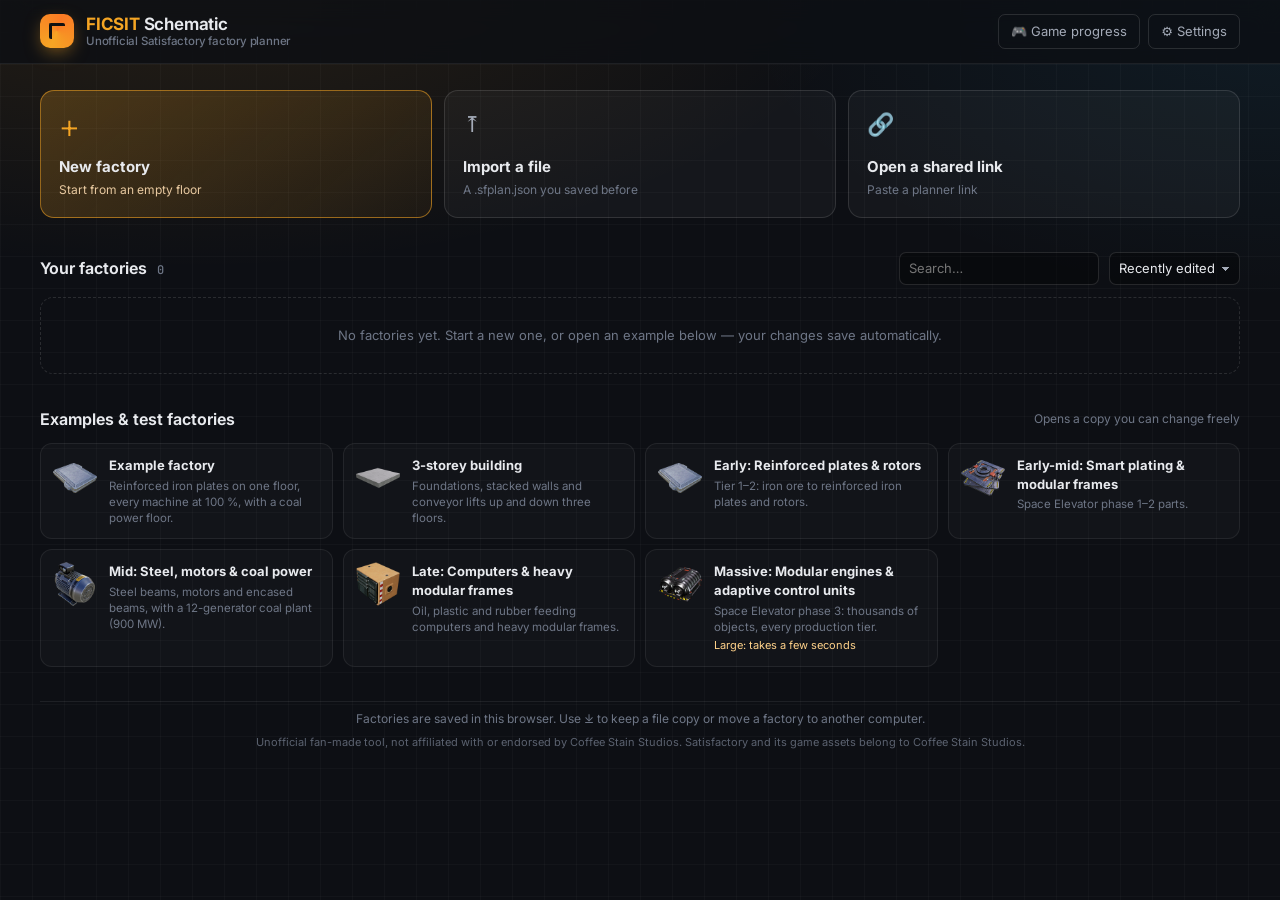
<file: index.html>
<!doctype html>
<html lang="en">
<head>
<meta charset="utf-8">
<meta name="viewport" content="width=device-width, initial-scale=1">
<title>FICSIT Schematic Planner</title>
<link rel="icon" href="data:image/svg+xml,<svg xmlns='http://www.w3.org/2000/svg' viewBox='0 0 32 32'><rect x='3' y='3' width='26' height='26' rx='7' fill='%23f5a524'/><path d='M10 22V10h12' stroke='%23111' stroke-width='3.2' fill='none' stroke-linecap='round'/></svg>">
<link rel="preconnect" href="https://fonts.googleapis.com">
<link rel="preconnect" href="https://fonts.gstatic.com" crossorigin>
<link href="https://fonts.googleapis.com/css2?family=Inter:wght@400;500;600;700&family=JetBrains+Mono:wght@500&display=swap" rel="stylesheet">
<link rel="stylesheet" href="css/style.css?v=101">
</head>
<body>
<svg width="0" height="0" style="position:absolute" aria-hidden="true">
  <defs>
    <symbol id="i-select" viewBox="0 0 24 24"><path d="M5 3l14 8-6 2-3 6z" fill="none" stroke="currentColor" stroke-width="1.8" stroke-linejoin="round"/></symbol>
    <symbol id="i-belt" viewBox="0 0 24 24"><rect x="2.5" y="8" width="19" height="8" rx="4" fill="none" stroke="currentColor" stroke-width="1.8"/><path d="M8 10.5l2 1.5-2 1.5M12.5 10.5l2 1.5-2 1.5" fill="none" stroke="currentColor" stroke-width="1.6" stroke-linecap="round" stroke-linejoin="round"/></symbol>
    <symbol id="i-pipe" viewBox="0 0 24 24"><path d="M3 8h9a4 4 0 014 4v9M3 13h9a1 1 0 011 1v7" fill="none" stroke="currentColor" stroke-width="1.8" stroke-linecap="round"/><path d="M18 5.5c1.4 1.6 2 2.6 2 3.5a2 2 0 01-4 0c0-.9.6-1.9 2-3.5z" fill="currentColor"/></symbol>
    <symbol id="i-delete" viewBox="0 0 24 24"><path d="M4 7h16M9 7V4.5h6V7M6.5 7l1 13h9l1-13M10 11v5M14 11v5" fill="none" stroke="currentColor" stroke-width="1.8" stroke-linecap="round" stroke-linejoin="round"/></symbol>
    <symbol id="i-undo" viewBox="0 0 24 24"><path d="M9 14L4 9l5-5M4 9h10a6 6 0 010 12h-3" fill="none" stroke="currentColor" stroke-width="1.8" stroke-linecap="round" stroke-linejoin="round"/></symbol>
    <symbol id="i-redo" viewBox="0 0 24 24"><path d="M15 14l5-5-5-5M20 9H10a6 6 0 000 12h3" fill="none" stroke="currentColor" stroke-width="1.8" stroke-linecap="round" stroke-linejoin="round"/></symbol>
    <symbol id="i-search" viewBox="0 0 24 24"><circle cx="11" cy="11" r="6.5" fill="none" stroke="currentColor" stroke-width="1.8"/><path d="M16 16l4.5 4.5" stroke="currentColor" stroke-width="1.8" stroke-linecap="round"/></symbol>
    <symbol id="i-menu" viewBox="0 0 24 24"><path d="M4 7h16M4 12h16M4 17h16" stroke="currentColor" stroke-width="1.8" stroke-linecap="round"/></symbol>
    <symbol id="i-layers" viewBox="0 0 24 24"><path d="M12 3l9 5-9 5-9-5zM3 13l9 5 9-5" fill="none" stroke="currentColor" stroke-width="1.8" stroke-linejoin="round"/></symbol>
    <symbol id="i-eye" viewBox="0 0 24 24"><path d="M2 12s3.5-7 10-7 10 7 10 7-3.5 7-10 7S2 12 2 12z" fill="none" stroke="currentColor" stroke-width="1.8"/><circle cx="12" cy="12" r="3" fill="none" stroke="currentColor" stroke-width="1.8"/></symbol>
    <symbol id="i-help" viewBox="0 0 24 24"><circle cx="12" cy="12" r="9" fill="none" stroke="currentColor" stroke-width="1.8"/><path d="M9.5 9.5a2.5 2.5 0 114 2c-1 .7-1.5 1.2-1.5 2.5M12 17h.01" fill="none" stroke="currentColor" stroke-width="1.8" stroke-linecap="round"/></symbol>
    <symbol id="i-grid" viewBox="0 0 24 24"><path d="M4 4h16v16H4zM4 12h16M12 4v16" fill="none" stroke="currentColor" stroke-width="1.8"/></symbol>
    <symbol id="i-fit" viewBox="0 0 24 24"><path d="M4 9V4h5M20 9V4h-5M4 15v5h5M20 15v5h-5" fill="none" stroke="currentColor" stroke-width="1.8" stroke-linecap="round"/></symbol>
    <symbol id="i-bolt" viewBox="0 0 24 24"><path d="M13 2L4 14h7l-1 8 9-12h-7z" fill="currentColor"/></symbol>
    <symbol id="i-schem" viewBox="0 0 24 24"><rect x="3" y="3" width="7" height="7" rx="1.5" fill="none" stroke="currentColor" stroke-width="1.8"/><rect x="14" y="14" width="7" height="7" rx="1.5" fill="none" stroke="currentColor" stroke-width="1.8"/><path d="M10 6.5h4a3 3 0 013 3V14" fill="none" stroke="currentColor" stroke-width="1.8"/></symbol>
    <symbol id="i-home" viewBox="0 0 24 24"><path d="M3.5 11L12 4l8.5 7M6 9.5V20h4.5v-5.5h3V20H18V9.5" fill="none" stroke="currentColor" stroke-width="1.8" stroke-linecap="round" stroke-linejoin="round"/></symbol>
    <symbol id="i-star" viewBox="0 0 24 24"><path d="M12 3l2.7 5.6 6.1.9-4.4 4.3 1 6.1L12 17l-5.4 2.9 1-6.1-4.4-4.3 6.1-.9z" fill="none" stroke="currentColor" stroke-width="1.7" stroke-linejoin="round"/></symbol>
  </defs>
</svg>

<section id="stage">
  <canvas id="cv" tabindex="0"></canvas>
  <div id="tip"></div>
</section>

<!-- top-left: brand + file menu -->
<header id="brand" class="glass">
  <button class="icon-btn" id="btn-home" title="Home: your factories"><svg><use href="#i-home"/></svg></button>
  <div class="title"><b>FICSIT</b> Schematic<span>Factory planner</span></div>
  <div class="menu-wrap">
    <button class="icon-btn" id="btn-file" title="File"><svg><use href="#i-menu"/></svg></button>
    <div id="filemenu" class="menu">
      <button id="btn-home2" onclick="SF.home.show()">Home — your factories</button>
      <hr>
      <button id="btn-new">New factory</button>
      <button id="btn-open">Open file…</button>
      <button id="btn-save" title="Your factory saves itself; this downloads a copy as a file">Export file <kbd>Ctrl S</kbd></button>
      <hr>
      <button id="btn-share">Share link…</button>
      <button id="btn-unlocks">Game progress…</button>
      <button id="btn-png">Export PNG</button>
      <hr>
      <div class="submenu-wrap">
        <button class="has-sub">Example &amp; test factories<span>›</span></button>
        <div class="menu submenu">
          <div class="menu-h">Opens as a new factory</div>
          <button id="btn-example">Example factory</button>
          <button id="btn-tower" title="Foundations, stacked walls and conveyor lifts across 3 storeys">3-storey building</button>
          <div class="menu-h">Stress tests</div>
          <div id="scenario-list"></div>
        </div>
      </div>
    </div>
  </div>
</header>

<!-- top-centre: tools -->
<nav id="toolbar" class="glass">
  <button class="icon-btn" id="btn-undo" title="Undo (Ctrl+Z)"><svg><use href="#i-undo"/></svg></button>
  <button class="icon-btn" id="btn-redo" title="Redo (Ctrl+Y)"><svg><use href="#i-redo"/></svg></button>
  <span class="sep"></span>
  <div id="tools">
    <button data-tool="select" title="Select / move (V)"><svg><use href="#i-select"/></svg><span>Select</span></button>
    <button data-tool="link" data-kind="belt" title="Conveyor belt (B)"><svg><use href="#i-belt"/></svg><span>Belt</span></button>
    <button data-tool="link" data-kind="pipe" title="Pipeline (P)"><svg><use href="#i-pipe"/></svg><span>Pipe</span></button>
    <button data-tool="delete" title="Delete (X)"><svg><use href="#i-delete"/></svg><span>Delete</span></button>
  </div>
  <span class="sep"></span>
  <div id="tiers"></div>
  <span class="sep"></span>
  <div id="modes" title="Switch between 2D and 3D (T)"><button data-mode="2d" class="on">2D</button><button data-mode="3d">3D</button></div>
</nav>

<!-- sim mode: time controls -->
<div id="simbar" class="glass">
  <div id="runmode" title="Free run: instant steady-state rates. Sim: real items, real crafting cycles, buffers fill from empty (M)"><button data-run="free" class="on">Free run</button><button data-run="sim">Sim</button></div>
  <div id="simctl" hidden>
  <button class="icon-btn" id="sim-reset" title="Reset to t = 0 (everything empty)">⏮</button>
  <button class="icon-btn" id="sim-play" title="Play / pause (Space)">⏸</button>
  <button class="icon-btn" id="sim-step" title="Step 1 second">⏭</button>
  <div id="sim-speed" title="Simulation speed"><button data-sp="1" class="on">1×</button><button data-sp="4">4×</button><button data-sp="16">16×</button><button data-sp="64">64×</button></div>
  <span class="sep"></span>
  <div class="menu-wrap" id="skip-wrap">
    <button class="icon-btn" id="sim-skip" title="Skip ahead: fast-forward the simulation to a time">⏩</button>
    <div id="skipmenu" class="menu">
      <div class="menu-h">Skip to</div>
      <div class="skipgrid">
        <button data-t="300">5m</button><button data-t="600">10m</button><button data-t="1200">20m</button>
        <button data-t="1800">30m</button><button data-t="2700">45m</button><button data-t="3600">1h</button>
        <button data-t="7200">2h</button><button data-t="36000">10h</button><button data-t="86400">24h</button>
      </div>
      <div class="muted small">Runs the full simulation as fast as your computer can. Earlier times restart from 0:00:00.</div>
    </div>
  </div>
  <span id="sim-clock">0:00:00</span>
  <span class="sep"></span>
  <span id="sim-items" title="Items currently on belts"></span>
  <span class="sep"></span>
  <span id="sim-power" title="Power used / generated (informational only — machines always run)"></span>
  <canvas id="sim-graph" width="120" height="30" title="Power over the last 10 sim minutes: generated (green) vs used (amber)"></canvas>
  </div>
</div>

<!-- top-right: floors + view -->
<div id="topright" class="glass">
  <div id="levels">
    <svg class="lead"><use href="#i-layers"/></svg>
    <button class="icon-btn sm" id="lvl-down" title="Floor below (PgDn)">‹</button>
    <select id="lvl" title="Floor"></select>
    <button class="icon-btn sm" id="lvl-up" title="Floor above (PgUp) — creates one at the top">›</button>
    <button class="icon-btn sm" id="lvl-ren" title="Rename floor">✎</button>
  </div>
  <span class="sep"></span>
  <label class="snap" title="Grid snap"><svg><use href="#i-grid"/></svg><select id="snap"><option value="0">Free</option><option value="0.5">0.5 m</option><option value="1">1 m</option><option value="2">2 m</option><option value="4">4 m</option><option value="8">8 m</option></select></label>
  <button class="icon-btn" id="btn-fit" title="Fit view (F)"><svg><use href="#i-fit"/></svg></button>
  <div class="menu-wrap">
    <button class="icon-btn" id="btn-view" title="View options"><svg><use href="#i-eye"/></svg></button>
    <div id="viewmenu" class="menu right">
      <div class="menu-h">Display</div>
      <label class="tog"><input type="checkbox" data-set="grid"><i></i>Grid</label>
      <label class="tog"><input type="checkbox" data-set="anim"><i></i>Animations</label>
      <label class="tog"><input type="checkbox" data-set="labels"><i></i>Labels</label>
      <label class="tog"><input type="checkbox" data-set="showRates"><i></i>Belt rates</label>
      <label class="tog" title="Off: plain boxes (fastest)"><input type="checkbox" data-set="models3d"><i></i>3D building models (cubes)</label>
      <label class="slide" title="How strongly other visible floors show behind the current one in 2D">Other floors in 2D<input type="range" id="ghost-op" min="0.05" max="0.7" step="0.01"><span id="ghost-op-v"></span></label>
      <div class="menu-h">Behaviour</div>
      <label class="slide">New belt style<select id="belt-style"><option value="curve">Default (smooth)</option><option value="ortho">Straight (90° turns)</option><option value="straight">Curve (arcs)</option></select></label>
      <label class="tog" title="Free run only. Off: open belt ends and unconnected outputs discard items so unfinished lines keep running. On: they back up like in game. Sim mode always backs up like the game."><input type="checkbox" data-set="openOutputsBlock"><i></i>Open ends back up (Free run)</label>
    </div>
  </div>
  <button class="icon-btn" id="btn-help" title="Help & shortcuts"><svg><use href="#i-help"/></svg></button>
</div>

<!-- left: build palette -->
<aside id="left" class="glass">
  <div id="rail"></div>
  <div class="pal-main">
    <div class="search"><svg><use href="#i-search"/></svg><input id="search" type="search" placeholder="Search buildings or products…" autocomplete="off"></div>
    <div id="pal-title"></div>
    <div id="matbar"></div>
    <div id="palette"></div>
  </div>
</aside>

<!-- right: inspector -->
<aside id="right" class="glass">
  <nav class="tabs">
    <button data-tab="inspect" class="on">Inspector</button>
    <button data-tab="factory">Factory</button>
    <button data-tab="planner" title="Production calculator: what it takes to make X per minute">Planner</button>
    <button data-tab="issues">Issues <span id="issue-count" class="badge"></span></button>
  </nav>
  <div id="tab-inspect" class="tab on"></div>
  <div id="tab-factory" class="tab"></div>
  <div id="tab-planner" class="tab"></div>
  <div id="tab-issues" class="tab"></div>
</aside>

<div id="floors" class="glass" title="Floors — Alt+scroll, PgUp/PgDn or E/C to switch"></div>
<div id="floorbanner"></div>
<canvas id="mini" width="440" height="280"></canvas>
<div id="hint"></div>
<footer id="status" class="glass">
  <span id="st-sim"></span><span class="dotsep"></span><span id="st-count"></span><span class="dotsep"></span><span id="st-pos"></span><span class="dotsep"></span><span id="st-zoom"></span>
</footer>
<div id="simreport" class="glass" hidden></div>
<div id="toasts"></div>
<input type="file" id="file-in" accept=".json" hidden>

<script src="data.js?v=43"></script>
<script src="icons.js?v=42"></script>
<script src="models_cubes/index.js?v=3"></script>
<script src="model_meta.js?v=1"></script>
<script src="js/defs.js?v=90"></script>
<script src="js/model.js?v=94"></script>
<script src="js/store.js?v=1"></script>
<script src="js/progress.js?v=2"></script>
<script src="js/calc.js?v=1"></script>
<script src="js/sim.js?v=91"></script>
<script src="js/livesim.js?v=91"></script>
<script src="js/render.js?v=90"></script>
<script src="js/editor.js?v=92"></script>
<script src="js/example.js?v=44"></script>
<script src="js/scenarios.js?v=56"></script>
<script src="js/ui.js?v=100"></script>
<script src="js/planner.js?v=5"></script>
<script src="js/home.js?v=5"></script>
<script src="vendor/three.min.js"></script>
<script src="js/view3d.js?v=98"></script>
<script src="js/main.js?v=43"></script>
</body>
</html>
</file>
<file: css/style.css>
:root {
  --bg: #090a0d;
  --glass: rgba(18, 21, 27, 0.72);
  --glass-strong: rgba(22, 26, 33, 0.92);
  --stroke: rgba(255, 255, 255, 0.07);
  --stroke-2: rgba(255, 255, 255, 0.12);
  --hover: rgba(255, 255, 255, 0.05);
  --text: #e8eaee;
  --text-2: #a4abb8;
  --muted: #6e7686;
  --accent: #f5a524;
  --accent-soft: rgba(245, 165, 36, 0.14);
  --accent-line: rgba(245, 165, 36, 0.55);
  --blue: #38bdf8;
  --good: #34d399;
  --bad: #f87171;
  --warn: #fbbf24;
  --r-lg: 16px;
  --r-md: 10px;
  --r-sm: 7px;
  --shadow: 0 18px 50px -12px rgba(0, 0, 0, 0.7), 0 2px 6px rgba(0, 0, 0, 0.35);
  --font: Inter, "Segoe UI", system-ui, -apple-system, sans-serif;
  --mono: "JetBrains Mono", ui-monospace, Consolas, monospace;
  --left-w: 316px;
  --right-w: 344px;
  --gap: 12px;
  --top-h: 52px;
}
* { box-sizing: border-box; }
html, body { margin: 0; height: 100%; background: var(--bg); color: var(--text); font: 13px/1.45 var(--font); overflow: hidden; -webkit-font-smoothing: antialiased; }
button, select, input { font: inherit; color: inherit; }
button { background: transparent; border: 1px solid transparent; border-radius: var(--r-sm); padding: 5px 10px; cursor: pointer; white-space: nowrap; transition: background .12s, border-color .12s, color .12s; }
button:hover { background: var(--hover); }
button:disabled { opacity: .3; cursor: default; background: transparent; }
button.on { background: var(--accent-soft); color: #ffd28a; border-color: var(--accent-line); }
select, input[type=text], input[type=number], input[type=search] {
  background: rgba(0, 0, 0, 0.32); border: 1px solid var(--stroke-2); border-radius: var(--r-sm); padding: 6px 9px; min-width: 0; transition: border-color .12s, box-shadow .12s;
}
select { padding-right: 24px; appearance: none; background-image: linear-gradient(45deg, transparent 50%, var(--text-2) 50%), linear-gradient(135deg, var(--text-2) 50%, transparent 50%); background-position: calc(100% - 13px) 52%, calc(100% - 9px) 52%; background-size: 4px 4px; background-repeat: no-repeat; }
select option, select optgroup { background: #181b22; }
select:focus, input:focus { outline: none; border-color: var(--accent-line); box-shadow: 0 0 0 3px var(--accent-soft); }
input[type=number] { font-family: var(--mono); font-size: 12px; }
kbd { background: rgba(255,255,255,.06); border: 1px solid var(--stroke-2); border-bottom-width: 2px; border-radius: 5px; padding: 0 5px; font: 500 10.5px/1.7 var(--mono); color: var(--text-2); }
svg { width: 18px; height: 18px; flex: none; }

/* ---------- canvas */
#stage { position: fixed; inset: 0; }
#cv { display: block; outline: none; }
#cv3 { display: none; outline: none; position: absolute; inset: 0; }

/* ---------- glass panels */
.glass {
  position: fixed; z-index: 10;
  background: var(--glass);
  backdrop-filter: blur(18px) saturate(140%);
  -webkit-backdrop-filter: blur(18px) saturate(140%);
  border: 1px solid var(--stroke);
  border-radius: var(--r-lg);
  box-shadow: var(--shadow);
}
.icon-btn { display: inline-grid; place-items: center; width: 34px; height: 34px; padding: 0; border-radius: 9px; color: var(--text-2); }
.icon-btn:hover { color: var(--text); }
.icon-btn.sm { width: 26px; height: 26px; font-size: 16px; }
.sep { width: 1px; height: 22px; background: var(--stroke-2); margin: 0 4px; flex: none; }

#brand { top: var(--gap); left: var(--gap); width: var(--left-w); height: var(--top-h); display: flex; align-items: center; gap: 11px; padding: 0 8px 0 12px; }
#brand .logo { width: 30px; height: 30px; border-radius: 9px; background: conic-gradient(from 200deg, #f5a524, #fb7a24, #f5a524); box-shadow: 0 0 0 1px rgba(0,0,0,.4) inset, 0 6px 18px -4px rgba(245,165,36,.55); position: relative; }
#brand .logo::after { content: ''; position: absolute; inset: 8px 8px 8px 8px; border-left: 3px solid #111; border-top: 3px solid #111; border-radius: 2px; }
#brand .title { flex: 1; font-size: 14px; line-height: 1.15; letter-spacing: .2px; }
#brand .title b { color: var(--accent); font-weight: 700; }
#brand .title span { display: block; color: var(--muted); font-size: 11px; letter-spacing: .3px; }

#toolbar { top: var(--gap); left: 50%; transform: translateX(-50%); height: var(--top-h); display: flex; align-items: center; gap: 4px; padding: 0 8px; }
#tools { display: flex; gap: 3px; }
#tools button { display: flex; align-items: center; gap: 7px; height: 36px; padding: 0 12px; color: var(--text-2); }
#tools button:hover { color: var(--text); }
#tools button.on { color: #ffd28a; }
#tiers { display: flex; gap: 2px; align-items: center; background: rgba(0,0,0,.25); border-radius: 10px; padding: 3px; }
#tiers .lbl { color: var(--muted); font-size: 10.5px; text-transform: uppercase; letter-spacing: .7px; padding: 0 6px 0 5px; }
#tiers button { display: flex; flex-direction: column; align-items: center; line-height: 1.05; padding: 3px 7px; border-radius: 7px; color: var(--text-2); font-weight: 600; font-size: 12px; min-width: 40px; }
#tiers button small { font: 500 9.5px var(--mono); color: var(--muted); }
#tiers button.on small { color: #ffd28a; }

#topright { top: var(--gap); right: var(--gap); width: var(--right-w); height: var(--top-h); display: flex; align-items: center; gap: 2px; padding: 0 8px; }
#levels { display: flex; align-items: center; gap: 2px; flex: 1; min-width: 0; }
#levels .lead { color: var(--muted); margin: 0 4px 0 2px; }
#levels select { flex: 1; min-width: 104px; padding: 4px 22px 4px 8px; background-color: transparent; border-color: transparent; font-weight: 600; }
#levels select:hover { border-color: var(--stroke-2); }
.snap { display: flex; align-items: center; gap: 2px; color: var(--muted); }
.snap select { border-color: transparent; background-color: transparent; padding: 4px 20px 4px 4px; font-size: 12px; }
.snap select:hover { border-color: var(--stroke-2); }

/* ---------- menus */
.menu-wrap { position: relative; }
.menu { display: none; position: absolute; left: 0; top: calc(100% + 10px); background: var(--glass-strong); backdrop-filter: blur(18px); border: 1px solid var(--stroke-2); border-radius: 12px; padding: 6px; z-index: 30; min-width: 230px; box-shadow: var(--shadow); }
.menu.right { left: auto; right: 0; }
#filemenu { left: auto; right: -8px; }
.menu.open { display: block; animation: pop .14s ease-out; }
@keyframes pop { from { opacity: 0; transform: translateY(-4px) scale(.98); } }
.menu > button { display: flex; justify-content: space-between; align-items: center; width: 100%; text-align: left; padding: 7px 10px; }
.menu hr { border: 0; border-top: 1px solid var(--stroke); margin: 5px 2px; }
.menu-h { color: var(--muted); font-size: 10.5px; text-transform: uppercase; letter-spacing: .8px; padding: 8px 10px 4px; }
.tog { display: flex; gap: 10px; align-items: center; padding: 7px 10px; border-radius: 8px; cursor: pointer; user-select: none; }
.tog:hover { background: var(--hover); }
.tog input { display: none; }
.tog i { width: 30px; height: 17px; border-radius: 10px; background: rgba(255,255,255,.12); position: relative; transition: background .15s; flex: none; }
.tog i::after { content: ''; position: absolute; top: 2px; left: 2px; width: 13px; height: 13px; border-radius: 50%; background: #cfd4dc; transition: transform .15s; }
.tog input:checked + i { background: var(--accent); }
.tog input:checked + i::after { transform: translateX(13px); background: #1a1206; }

/* ---------- left palette */
#left { top: calc(var(--gap) * 2 + var(--top-h)); left: var(--gap); bottom: var(--gap); width: var(--left-w); display: flex; overflow: hidden; }
#rail { width: 56px; flex: none; border-right: 1px solid var(--stroke); padding: 8px 6px; display: flex; flex-direction: column; gap: 4px; overflow-y: auto; scrollbar-width: none; }
#rail button { position: relative; width: 44px; height: 44px; padding: 0; display: grid; place-items: center; border-radius: 11px; color: var(--text-2); }
#rail button img { width: 30px; height: 30px; object-fit: contain; filter: saturate(.85) brightness(.9); transition: transform .15s, filter .15s; }
#rail button svg { width: 22px; height: 22px; }
#rail button:hover img { transform: scale(1.08); filter: none; }
#rail button.on { background: var(--accent-soft); border-color: var(--accent-line); }
#rail button.on img { filter: none; }
#rail button::after { content: attr(data-label); position: absolute; left: calc(100% + 10px); top: 50%; transform: translateY(-50%); background: #0d0f13; border: 1px solid var(--stroke-2); padding: 4px 9px; border-radius: 7px; font-size: 12px; white-space: nowrap; opacity: 0; pointer-events: none; transition: opacity .12s; z-index: 40; color: var(--text); }
#rail button:hover::after { opacity: 1; }
.pal-main { flex: 1; min-width: 0; display: flex; flex-direction: column; }
.search { position: relative; padding: 10px 10px 6px; }
.search svg { position: absolute; left: 20px; top: 50%; transform: translateY(-35%); width: 15px; height: 15px; color: var(--muted); pointer-events: none; }
.search input { width: 100%; padding: 8px 10px 8px 32px; border-radius: 10px; background: rgba(0,0,0,.3); }
#pal-title { padding: 4px 14px 6px; font-weight: 650; font-size: 13px; display: flex; align-items: baseline; gap: 6px; }
#pal-title span { color: var(--muted); font-weight: 500; font-size: 11.5px; }
#matbar { display: flex; flex-wrap: wrap; gap: 4px; padding: 0 10px 8px; }
#matbar:empty { display: none; }
#matbar button { font-size: 11.5px; padding: 3px 9px; border-radius: 20px; border: 1px solid var(--stroke-2); color: var(--text-2); display: flex; gap: 6px; align-items: center; }
#matbar button i { width: 9px; height: 9px; border-radius: 3px; background: var(--c); }
#matbar button.on { color: #ffd28a; }
#palette { overflow-y: auto; padding: 0 8px 14px; flex: 1; }
.pal-sec { color: var(--muted); font-size: 10.5px; text-transform: uppercase; letter-spacing: .8px; padding: 10px 6px 6px; }
.pal-grid { display: grid; grid-template-columns: repeat(auto-fill, minmax(76px, 1fr)); gap: 6px; }
.card { position: relative; display: flex; flex-direction: column; align-items: center; gap: 4px; padding: 8px 4px 7px; border-radius: 11px; background: rgba(255,255,255,.025); border: 1px solid var(--stroke); text-align: center; white-space: normal; min-width: 0; }
.card:hover { background: rgba(255,255,255,.06); border-color: var(--stroke-2); transform: translateY(-1px); }
.card.on { background: var(--accent-soft); border-color: var(--accent-line); }
.card .thumb { width: 46px; height: 46px; display: grid; place-items: center; }
.card .thumb img { width: 46px; height: 46px; object-fit: contain; filter: drop-shadow(0 4px 6px rgba(0,0,0,.5)); }
.card .thumb .sw { width: 34px; height: 34px; border-radius: 9px; background: var(--c); box-shadow: inset 0 0 0 1px rgba(0,0,0,.3); }
.card .nm { font-size: 11px; line-height: 1.2; color: var(--text); display: -webkit-box; -webkit-line-clamp: 2; -webkit-box-orient: vertical; overflow: hidden; min-height: 26px; }
.card .sz { position: absolute; top: 5px; right: 6px; font: 500 9px var(--mono); color: var(--muted); }
.card .tag { position: absolute; top: 5px; left: 6px; font-size: 9px; color: var(--accent); font-weight: 700; }
.card .sub { font-size: 9.5px; color: var(--muted); margin-top: -2px; white-space: nowrap; overflow: hidden; text-overflow: ellipsis; max-width: 100%; }
.card.bp .del { position: absolute; top: 2px; right: 3px; padding: 0 5px; font-size: 14px; color: var(--muted); border-radius: 5px; }
.card.bp .del:hover { color: var(--bad); }
.empty { color: var(--muted); font-size: 12px; padding: 14px 8px; text-align: center; }

/* ---------- right panel */
#right { top: calc(var(--gap) * 2 + var(--top-h)); right: var(--gap); bottom: var(--gap); width: var(--right-w); display: flex; flex-direction: column; overflow: hidden; }
.tabs { display: flex; gap: 2px; padding: 6px; border-bottom: 1px solid var(--stroke); }
.tabs button { flex: 1; color: var(--text-2); font-weight: 550; padding: 7px 4px; border-radius: 8px; }
.tabs button.on { color: var(--text); background: rgba(255,255,255,.07); border-color: transparent; }
.badge { background: var(--bad); color: #fff; border-radius: 9px; padding: 0 6px; font-size: 10px; font-weight: 700; margin-left: 3px; }
.badge:empty { display: none; }
.tab { display: none; overflow-y: auto; padding: 14px; flex: 1; }
.tab.on { display: block; animation: fade .15s ease-out; }
@keyframes fade { from { opacity: 0; } }

.ins-h { display: flex; gap: 12px; align-items: center; padding: 12px; margin: -2px -2px 12px; border-radius: 13px; background: linear-gradient(135deg, color-mix(in srgb, var(--c) 22%, transparent), rgba(255,255,255,.02) 70%); border: 1px solid var(--stroke); }
.ins-h .big { width: 58px; height: 58px; flex: none; display: grid; place-items: center; border-radius: 12px; background: rgba(0,0,0,.28); }
.ins-h .big img { width: 52px; height: 52px; object-fit: contain; filter: drop-shadow(0 4px 8px rgba(0,0,0,.6)); }
.ins-h .big .chip { width: 30px !important; height: 30px !important; }
.ins-h .t { font-size: 15px; font-weight: 650; line-height: 1.25; }
.ins-h .s { color: var(--text-2); font-size: 11.5px; margin-top: 2px; }
.actions { display: grid; grid-template-columns: repeat(4, 1fr); gap: 5px; margin-bottom: 14px; }
.actions button { font-size: 11.5px; padding: 6px 4px; border: 1px solid var(--stroke); background: rgba(255,255,255,.025); color: var(--text-2); }
.actions button:hover { color: var(--text); border-color: var(--stroke-2); }
.actions button.danger:hover { border-color: rgba(248,113,113,.5); color: #fca5a5; background: rgba(248,113,113,.08); }
.row { margin: 12px 0; }
.row > label { display: block; color: var(--muted); font-size: 10.5px; text-transform: uppercase; letter-spacing: .7px; margin-bottom: 5px; font-weight: 600; }
.row > select, .row > input[type=text] { width: 100%; }
.ctl { display: flex; gap: 8px; align-items: center; }
.ctl input[type=number] { width: 80px; }
.ctl .u { color: var(--muted); font-size: 12px; }
.ctl button { border: 1px solid var(--stroke-2); }
input[type=range] { flex: 1; -webkit-appearance: none; appearance: none; height: 4px; border-radius: 3px; background: rgba(255,255,255,.12); accent-color: var(--accent); }
input[type=range]::-webkit-slider-thumb { -webkit-appearance: none; width: 15px; height: 15px; border-radius: 50%; background: var(--accent); border: 3px solid #1a1206; box-shadow: 0 0 0 1px var(--accent); cursor: pointer; }
input[type=color] { width: 44px; height: 28px; padding: 0; border: 1px solid var(--stroke-2); border-radius: 7px; background: none; }
.sub { color: var(--text-2); font-size: 11.5px; margin-top: 5px; }
.sub button { margin-top: 7px; border: 1px solid var(--accent-line); color: #ffd28a; }
.seg { display: flex; gap: 2px; background: rgba(0,0,0,.28); padding: 3px; border-radius: 9px; }
.seg button { flex: 1; padding: 5px 6px; font-size: 12px; color: var(--text-2); border-radius: 7px; }
.seg button.on { background: rgba(255,255,255,.1); color: var(--text); border-color: transparent; box-shadow: 0 1px 3px rgba(0,0,0,.4); }
.recipe { background: rgba(0,0,0,.25); border: 1px solid var(--stroke); border-radius: 10px; padding: 8px 10px; margin: -4px 0 10px; display: flex; flex-wrap: wrap; gap: 4px 8px; align-items: center; font-family: var(--mono); font-size: 12px; }
.recipe .ri { display: inline-flex; align-items: center; gap: 4px; }
.recipe .arr { color: var(--accent); }
.rules { display: flex; flex-wrap: wrap; gap: 4px; align-items: center; }
.rule { display: inline-flex; align-items: center; gap: 5px; background: rgba(255,255,255,.05); border: 1px solid var(--stroke-2); border-radius: 14px; padding: 2px 3px 2px 8px; font-size: 12px; }
.rule button { padding: 0 5px; color: var(--muted); }
.rules select { flex: 1; min-width: 120px; }
.sec { margin: 18px 0 8px; color: var(--muted); font-size: 10.5px; text-transform: uppercase; letter-spacing: .8px; font-weight: 600; display: flex; align-items: center; gap: 8px; }
.sec::after { content: ''; flex: 1; height: 1px; background: var(--stroke); }
table.io { width: 100%; border-collapse: collapse; font-size: 12px; }
table.io th { text-align: left; color: var(--muted); font-weight: 500; padding: 4px 6px; font-size: 11px; }
table.io td { padding: 5px 6px; border-top: 1px solid var(--stroke); }
table.io td:not(:first-child), table.io th:not(:first-child) { text-align: right; white-space: nowrap; font-family: var(--mono); font-size: 11.5px; }
table.io tr:hover td { background: rgba(255,255,255,.02); }
.itm { display: inline-flex; align-items: center; gap: 8px; }
.ico { object-fit: contain; vertical-align: middle; flex: none; }
.chip { display: inline-block; border-radius: 5px; background: var(--c); box-shadow: inset 0 0 0 1px rgba(0,0,0,.4); flex: none; vertical-align: middle; }
.chip.fluid { border-radius: 50% 50% 50% 50% / 60% 60% 40% 40%; }
.warn { color: var(--warn); } .good { color: var(--good); } .bad { color: var(--bad); }
.status { display: flex; align-items: center; gap: 9px; font-weight: 600; margin-top: 12px; }
.status .dot { width: 9px; height: 9px; border-radius: 50%; background: var(--c); box-shadow: 0 0 0 3px color-mix(in srgb, var(--c) 25%, transparent), 0 0 12px var(--c); }
.status .pct { margin-left: auto; color: var(--c); font-family: var(--mono); }
.bar { height: 6px; background: rgba(0,0,0,.4); border-radius: 4px; overflow: hidden; margin: 8px 0 6px; }
.bar i { display: block; height: 100%; border-radius: 4px; transition: width .4s cubic-bezier(.2,.8,.2,1); box-shadow: 0 0 12px currentColor; }
.kv { display: flex; gap: 8px; align-items: baseline; margin-top: 10px; }
.kv span:first-child { color: var(--muted); }
.kv b { font-family: var(--mono); font-weight: 500; }
.costs { display: flex; flex-wrap: wrap; gap: 6px; }
.cost { display: inline-flex; align-items: center; gap: 6px; background: rgba(255,255,255,.035); border: 1px solid var(--stroke); border-radius: 20px; padding: 3px 10px 3px 4px; font-size: 12px; }
.cost b { font-family: var(--mono); font-weight: 500; font-size: 11.5px; }
.muted { color: var(--muted); } .small { font-size: 12px; }
p { margin: 8px 0; color: var(--text-2); }
button.wide { width: 100%; margin-top: 8px; border: 1px solid var(--accent-line); color: #ffd28a; background: var(--accent-soft); padding: 8px; }
.cards { display: grid; grid-template-columns: 1fr 1fr; gap: 8px; }
.kpi { background: rgba(255,255,255,.03); border: 1px solid var(--stroke); border-radius: 12px; padding: 10px 12px; }
.kpi .k { color: var(--muted); font-size: 10.5px; text-transform: uppercase; letter-spacing: .7px; display: flex; gap: 5px; align-items: center; }
.kpi .k svg { width: 12px; height: 12px; color: var(--accent); }
.kpi .v { font-size: 22px; font-weight: 650; font-family: var(--mono); letter-spacing: -.5px; }
.kpi .v small { font-size: 11px; color: var(--muted); font-weight: 500; font-family: var(--font); }
.issue { display: flex; gap: 10px; align-items: flex-start; width: 100%; text-align: left; margin-bottom: 6px; white-space: normal; padding: 9px 11px; border: 1px solid var(--stroke); background: rgba(255,255,255,.025); border-radius: 10px; color: var(--text-2); }
.issue img { width: 24px; height: 24px; object-fit: contain; flex: none; }
.issue .sv { width: 7px; height: 7px; border-radius: 50%; margin-top: 6px; flex: none; background: var(--blue); }
.issue.sev1 .sv { background: var(--warn); } .issue.sev2 .sv { background: var(--bad); box-shadow: 0 0 8px var(--bad); }
.issue:hover { color: var(--text); border-color: var(--stroke-2); }
.help h3 { margin: 0 0 6px; font-size: 16px; }
.help h3 b { color: var(--accent); }
.help ol { padding-left: 18px; color: var(--text-2); }
.help li { margin-bottom: 6px; }
.help li b { color: var(--text); }
table.keys { width: 100%; font-size: 12px; border-collapse: collapse; margin: 12px 0; }
table.keys td { padding: 4px 4px; vertical-align: top; color: var(--text-2); border-top: 1px solid var(--stroke); }
table.keys td:first-child { white-space: nowrap; width: 1%; padding-right: 12px; }

/* ---------- 2D / 3D switch */
#modes { display: flex; background: rgba(0,0,0,.3); border-radius: 10px; padding: 3px; gap: 2px; }
#modes button { padding: 5px 11px; font-weight: 700; font-size: 12px; color: var(--text-2); border-radius: 7px; letter-spacing: .5px; }
#modes button.on { background: var(--accent); color: #1a1206; border-color: transparent; box-shadow: 0 2px 10px -2px rgba(245,165,36,.6); }
body.mode3d #mini { display: none; }

/* ---------- floor stack */
#floors { top: 50%; transform: translateY(-50%); right: calc(var(--right-w) + var(--gap) * 2); width: 168px; padding: 6px; display: flex; flex-direction: column; gap: 3px; max-height: 60vh; }
#floors .fl-list { display: flex; flex-direction: column; gap: 3px; overflow-y: auto; scrollbar-width: none; }
#floors .fl-h { display: flex; align-items: center; justify-content: space-between; color: var(--muted); font-size: 10.5px; text-transform: uppercase; letter-spacing: .8px; padding: 2px 4px 4px 6px; }
#floors .fl-h button { padding: 1px 7px; font-size: 15px; line-height: 1.2; color: var(--text-2); }
#floors .arrow { width: 100%; padding: 4px; color: var(--text-2); font-size: 12px; border: 1px solid var(--stroke); background: rgba(255,255,255,.02); }
#floors .arrow:hover { color: var(--text); border-color: var(--stroke-2); }
#floors .fl { display: flex; align-items: center; gap: 8px; padding: 6px 8px; text-align: left; border-radius: 9px; border: 1px solid transparent; color: var(--text-2); }
#floors .fl .n { width: 22px; height: 22px; border-radius: 7px; display: grid; place-items: center; background: rgba(255,255,255,.06); font: 600 11px var(--mono); flex: none; }
#floors .fl .nm { flex: 1; min-width: 0; overflow: hidden; text-overflow: ellipsis; white-space: nowrap; font-weight: 550; }
#floors .fl .c { font: 500 10px var(--mono); color: var(--muted); }
#floors .fl.on { background: var(--accent-soft); border-color: var(--accent-line); color: #ffd28a; }
#floors .fl.on .n { background: var(--accent); color: #1a1206; }
#floors .fl.empty .nm { opacity: .6; }
#floorbanner { position: fixed; z-index: 40; left: 50%; top: 42%; transform: translate(-50%, -50%); pointer-events: none; padding: 14px 26px; border-radius: 16px; background: rgba(13,15,19,.82); backdrop-filter: blur(14px); border: 1px solid var(--stroke-2); box-shadow: var(--shadow); text-align: center; opacity: 0; transition: opacity .25s, transform .25s; }
#floorbanner.show { opacity: 1; transform: translate(-50%, -50%) scale(1); }
#floorbanner .k { color: var(--muted); font-size: 11px; text-transform: uppercase; letter-spacing: 1.2px; }
#floorbanner .v { font-size: 22px; font-weight: 700; color: var(--accent); }
.slide { display: flex; flex-wrap: wrap; align-items: center; gap: 4px 10px; padding: 7px 10px; color: var(--text-2); }
.slide input { flex: 1; min-width: 120px; }
.slide span { font: 500 11px var(--mono); color: var(--muted); width: 34px; text-align: right; }

/* ---------- floating bits */
#mini { position: fixed; z-index: 9; right: calc(var(--right-w) + var(--gap) * 2); bottom: var(--gap); width: 220px; height: 140px; border: 1px solid var(--stroke); border-radius: 14px; cursor: pointer; box-shadow: var(--shadow); backdrop-filter: blur(14px); background: rgba(12,14,18,.4); }
#hint { position: fixed; z-index: 9; left: calc(var(--left-w) + var(--gap) * 2 + 4px); bottom: calc(var(--gap) + 42px); right: calc(var(--right-w) + 260px); color: var(--muted); font-size: 11.5px; pointer-events: none; text-shadow: 0 1px 3px #000; }
#status { left: calc(var(--left-w) + var(--gap) * 2); bottom: var(--gap); height: 32px; display: flex; align-items: center; gap: 10px; padding: 0 14px; border-radius: 11px; color: var(--text-2); font-size: 11.5px; font-family: var(--mono); }
.dotsep { width: 3px; height: 3px; border-radius: 50%; background: var(--muted); opacity: .6; }
#st-sim.good { color: var(--good); } #st-sim.bad { color: var(--bad); } #st-sim.busy { color: var(--warn); }
#tip { position: fixed; display: none; pointer-events: none; background: rgba(13,15,19,.94); backdrop-filter: blur(12px); border: 1px solid var(--stroke-2); border-radius: 11px; padding: 9px 12px; max-width: 300px; box-shadow: var(--shadow); z-index: 50; font-size: 12px; color: var(--text-2); }
#tip b { color: var(--text); }
#tip > div { display: flex; align-items: center; gap: 6px; margin-top: 3px; }
#tip .head { display: flex; gap: 10px; align-items: center; margin: 0 0 5px; }
#tip .head img { width: 34px; height: 34px; object-fit: contain; }

#toasts { position: fixed; top: calc(var(--top-h) + var(--gap) * 2); left: 50%; transform: translateX(-50%); display: flex; flex-direction: column; gap: 6px; z-index: 60; pointer-events: none; }
.toast { background: var(--glass-strong); backdrop-filter: blur(14px); border: 1px solid var(--stroke-2); padding: 9px 16px 9px 14px; border-radius: 11px; box-shadow: var(--shadow); transition: opacity .3s, transform .3s; display: flex; gap: 9px; align-items: center; animation: pop .18s ease-out; }
.toast::before { content: ''; width: 7px; height: 7px; border-radius: 50%; background: var(--blue); }
.toast.warn::before { background: var(--accent); }
.toast.out { opacity: 0; transform: translateY(-6px); }

::-webkit-scrollbar { width: 9px; height: 9px; }
::-webkit-scrollbar-thumb { background: rgba(255,255,255,.09); border-radius: 6px; border: 2px solid transparent; background-clip: padding-box; }
::-webkit-scrollbar-thumb:hover { background-color: rgba(255,255,255,.16); }
::-webkit-scrollbar-track { background: transparent; }

@media (max-width: 1350px) { #tools button span { display: none; } #tools button { padding: 0 10px; } }
@media (max-width: 1180px) { :root { --left-w: 270px; --right-w: 300px; } #brand .title span { display: none; } #tiers .lbl { display: none; } }
@media (max-width: 1180px) { #floors { width: 54px; } #floors .fl .nm, #floors .fl .c, #floors .fl-h span { display: none; } #floors .fl { justify-content: center; padding: 5px; } }
@media (max-width: 960px) {
  :root { --left-w: 64px; }
  #brand { width: auto; } #brand .title { display: none; }
  #left .pal-main { display: none; }
  #left { width: 70px; } #rail { width: 68px; border: 0; }
  #mini, #hint { display: none; }
}

/* ---------- 3D placement tip */
#tip3d { position: fixed; z-index: 55; display: none; pointer-events: none; background: rgba(13,15,19,.94); border: 1px solid var(--stroke-2); border-radius: 9px; padding: 6px 10px; font: 600 12px var(--font); color: var(--text); box-shadow: var(--shadow); }
#tip3d .sub { color: var(--muted); font-weight: 500; font-size: 11px; margin-top: 2px; }
#tip3d.bad { border-color: rgba(239,68,68,.6); background: rgba(69,10,10,.94); }

/* ---------- run mode (Free run / Sim) ---------- */
#runmode { display: flex; background: rgba(0,0,0,.3); border-radius: 10px; padding: 3px; gap: 2px; }
#runmode button { padding: 5px 10px; font-weight: 700; font-size: 12px; color: var(--text-2); border-radius: 7px; white-space: nowrap; }
#runmode button.on[data-run="free"] { background: rgba(148,163,184,.25); color: var(--text); }
#runmode button.on[data-run="sim"] { background: #22c55e; color: #052e14; box-shadow: 0 2px 10px -2px rgba(34,197,94,.6); }
#simbar { top: calc(var(--gap) * 2 + var(--top-h)); left: calc(var(--left-w) + var(--gap) + (100vw - var(--left-w) - var(--right-w) - var(--gap) * 2) / 2); transform: translateX(-50%); height: 40px; display: flex; align-items: center; gap: 6px; padding: 0 10px; border-radius: 12px; font-size: 12px; color: var(--text-2); }
#simctl { display: flex; align-items: center; gap: 6px; }
#simctl[hidden] { display: none; }
body.simmode #simbar { border-color: rgba(34,197,94,.45); }
#simbar .icon-btn { font-size: 14px; width: 30px; height: 30px; }
@media (max-width: 1400px) { #sim-graph, #sim-items, #simctl .sep:nth-of-type(3) { display: none; } }
#simbar #sim-play.paused { color: #22c55e; }
#sim-speed { display: flex; background: rgba(0,0,0,.3); border-radius: 8px; padding: 2px; gap: 2px; }
#sim-speed button { padding: 4px 8px; font-weight: 700; font-size: 11.5px; color: var(--text-2); border-radius: 6px; }
#sim-speed button.on { background: rgba(34,197,94,.85); color: #052e14; }
#sim-clock { font-family: var(--mono); font-size: 15px; font-weight: 700; color: var(--text); min-width: 72px; text-align: center; }
#sim-clock.lag { color: #fb923c; }
#sim-items, #sim-power { font-family: var(--mono); white-space: nowrap; }
#sim-power b { color: var(--text); }
#sim-graph { width: 120px; height: 30px; border-radius: 6px; background: rgba(0,0,0,.25); }
.livebox { margin-top: 8px; padding: 8px; border-radius: 8px; background: rgba(34,197,94,.06); border: 1px solid rgba(34,197,94,.2); }
.livebox .sec { margin-top: 0; }
.slotrow { display: flex; align-items: center; gap: 6px; margin: 3px 0; font-size: 12px; }
.slotrow .nm { flex: 1; min-width: 0; overflow: hidden; text-overflow: ellipsis; white-space: nowrap; }
.slotrow .bar { flex: 0 0 70px; height: 6px; margin: 0; }
.slotrow .v { font-family: var(--mono); min-width: 64px; text-align: right; }
#brand, #toolbar, #topright { z-index: 20; }
#simbar { z-index: 20; }
#skipmenu { left: 50%; transform: translateX(-50%); min-width: 220px; top: calc(100% + 12px); }
#skipmenu.open { display: block; }
.skipgrid { display: grid; grid-template-columns: repeat(3, 1fr); gap: 4px; margin: 4px 0 8px; }
.skipgrid button { padding: 7px 0; border-radius: 7px; background: rgba(255,255,255,.05); font-weight: 700; font-family: var(--mono); color: var(--text); }
.skipgrid button:hover { background: rgba(34,197,94,.85); color: #052e14; }
#sim-skip.busy { color: #ef4444; }
#simreport { top: calc(var(--gap) * 3 + var(--top-h) + 40px); left: calc(var(--left-w) + var(--gap) + (100vw - var(--left-w) - var(--right-w) - var(--gap) * 2) / 2); transform: translateX(-50%); width: min(460px, calc(100vw - var(--left-w) - var(--right-w) - 40px)); max-height: 55vh; overflow: auto; padding: 12px 14px; border-radius: 12px; border-color: rgba(34,197,94,.4); font-size: 12.5px; z-index: 19; }
#simreport[hidden] { display: none; }
#simreport h4 { margin: 0 0 8px; font-size: 13px; display: flex; align-items: center; gap: 8px; }
#simreport h4 .x { margin-left: auto; cursor: pointer; color: var(--muted); font-size: 16px; padding: 0 4px; }
#simreport .grp { margin-top: 8px; padding-top: 8px; border-top: 1px solid var(--stroke); }
#simreport .grp > b { display: block; margin-bottom: 4px; }
#simreport .grp .muted { font-weight: 400; }
#simreport .row { display: flex; align-items: center; gap: 8px; padding: 2px 0; }
#simreport .row .n { flex: 1; min-width: 0; overflow: hidden; text-overflow: ellipsis; white-space: nowrap; }
#simreport .row .v { font-family: var(--mono); color: var(--text); }
/* floors: eye toggles, per-floor height, hide toggles */
#floors { width: 214px; }
#floors .fl { cursor: pointer; }
#floors .fl.off .nm, #floors .fl.off .n { opacity: .45; }
#floors .fl .fzv { font: 500 10px var(--mono); color: var(--muted); white-space: nowrap; }
#floors .fl .fz { width: 44px; padding: 2px 4px; font: 600 11px var(--mono); background: rgba(0,0,0,.35); border: 1px solid var(--accent-line); border-radius: 6px; color: #ffd28a; }
#floors .fl .eye { width: 22px; height: 22px; padding: 2px; border-radius: 6px; color: var(--muted); flex: none; display: grid; place-items: center; }
#floors .fl .eye svg { width: 16px; height: 16px; }
#floors .fl .eye.vis { color: var(--text-2); }
#floors .fl .eye:hover:not(:disabled) { color: var(--text); background: rgba(255,255,255,.08); }
#floors .fl .eye:disabled { opacity: .35; cursor: default; }
#floors .fl-hide { display: flex; flex-direction: column; gap: 3px; padding: 6px 4px 2px; border-top: 1px solid var(--stroke); margin-top: 2px; font-size: 11.5px; color: var(--text-2); }
#floors .fl-hide label { display: flex; align-items: center; gap: 6px; cursor: pointer; }
#floors .fl-hide input { accent-color: var(--accent); }
@media (max-width: 1180px) { #floors { width: 54px; } #floors .fl .fz, #floors .fl .fzv, #floors .fl-hide { display: none; } }
/* lift height control */
.lift-h { display: flex; align-items: center; gap: 4px; }
.lift-h button { width: 28px; height: 28px; border-radius: 7px; border: 1px solid var(--stroke-2); background: rgba(255,255,255,.04); color: var(--text); font-weight: 700; }
.lift-h button:hover { background: rgba(255,255,255,.09); }
.lift-h input { width: 64px; text-align: center; }
.snaps { margin-top: 6px; display: flex; flex-wrap: wrap; gap: 4px; align-items: center; font-size: 11.5px; color: var(--muted); }
.snaps button { padding: 2px 8px; border-radius: 6px; border: 1px solid var(--stroke-2); background: rgba(255,255,255,.04); color: var(--text-2); font-size: 11.5px; }
.snaps button:hover { color: var(--text); border-color: var(--accent-line); }

/* ---------- unlocks: locked things stay usable but dimmed */
.card.locked { opacity: .42; }
.card.locked::after { content: '🔒'; position: absolute; top: 3px; left: 4px; font-size: 10px; }
#tiers button.locked { opacity: .45; }

/* ---------- planner tab (production calculator) */
.tabs button { padding-left: 2px; padding-right: 2px; }
.prog-line { display: flex; align-items: center; gap: 8px; font-size: 12px; color: var(--text-2); background: rgba(255,255,255,.035); border: 1px solid var(--stroke); border-radius: 10px; padding: 6px 6px 6px 10px; }
.prog-line span:nth-child(2) { flex: 1; }
.prog-line button, .sec button, .pl-imp, .pl-make { font-size: 11px; padding: 3px 8px; border-color: var(--stroke-2); color: var(--text-2); }
.prog-line button:hover, .sec button:hover, .pl-imp:hover, .pl-make:hover { color: var(--text); background: var(--hover); }
.pl-target { display: flex; align-items: center; gap: 6px; margin: 6px 0; }
.pl-target .pl-item { flex: 1; min-width: 0; }
.pl-target .pl-rate { width: 68px; }
.pl-target .u { color: var(--muted); font-size: 11px; }
.pl-target .sw0 { width: 26px; height: 26px; border-radius: 6px; background: rgba(255,255,255,.05); flex: none; }
.pl-del { color: var(--muted); padding: 2px 7px; font-size: 15px; }
.pl-addbtn { font-size: 12px; color: var(--accent); padding: 4px 6px; }
.pl-cards { margin-top: 14px; }
.pl-step, .pl-rawrow { border: 1px solid var(--stroke); background: rgba(255,255,255,.025); border-radius: 11px; padding: 8px 9px; margin: 7px 0; }
.pl-step.locked { border-color: rgba(245,165,36,.35); }
.pl-h { display: flex; align-items: center; gap: 8px; }
.pl-t { flex: 1; min-width: 0; display: flex; flex-direction: column; line-height: 1.25; }
.pl-t b { font-weight: 600; font-size: 12.5px; overflow: hidden; text-overflow: ellipsis; white-space: nowrap; }
.pl-t span { font-family: var(--mono); font-size: 11.5px; color: var(--text-2); }
.pl-m { display: flex; align-items: center; gap: 4px; font-size: 12px; }
.pl-m b { font-family: var(--mono); font-weight: 600; }
.pl-m span { font-family: var(--mono); font-size: 11px; color: var(--muted); }
.pl-rec { width: 100%; margin-top: 7px; font-size: 12px; }
.pl-io { display: flex; flex-wrap: wrap; align-items: center; gap: 4px 10px; margin-top: 6px; font-family: var(--mono); font-size: 11px; color: var(--text-2); }
.pl-io > span { display: inline-flex; align-items: center; gap: 3px; }
.pl-io > span.by { color: var(--warn); }
.pl-io .pl-imp { margin-left: auto; font-family: var(--font); }
.lockmsg { margin-top: 6px; font-size: 11.5px; color: #ffd28a; }
.pl-rawrow .nodes { display: flex; flex-wrap: wrap; gap: 6px; margin-top: 6px; font-size: 12px; }
.pl-rawrow .nodes > span { display: inline-flex; align-items: center; gap: 4px; background: rgba(0,0,0,.25); border-radius: 7px; padding: 2px 7px; font-family: var(--mono); }
.pl-rawrow .nodes small { color: var(--muted); font-size: 10.5px; }
.pur { font-style: normal; font-family: var(--font); font-size: 11px; }
.pur.p0\.5 { color: #f87171; } .pur.p1 { color: #facc15; } .pur.p2 { color: #4ade80; }
.pl-place { display: flex; gap: 6px; }
.pl-place select { flex: 1; min-width: 0; }
button.primary { background: var(--accent); color: #1a1206; font-weight: 650; border-color: var(--accent); }
button.primary:hover { filter: brightness(1.08); }
button.primary.wide { color: #1a1206; background: var(--accent); }
table.io tr.hintrow td { text-align: left !important; white-space: normal !important; font-family: var(--font) !important; font-size: 11.5px !important; color: #ffd28a; border-top: none; padding-top: 0; }
.sec .cnt { font-family: var(--mono); text-transform: none; letter-spacing: 0; color: var(--text-2); }

/* ---------- dialogs (unlocks, share) */
.modal { position: fixed; inset: 0; z-index: 60; background: rgba(5,6,9,.55); display: flex; align-items: center; justify-content: center; padding: 16px; }
.modal[hidden] { display: none; }
.modal-card { width: min(640px, 100%); max-height: min(86vh, 900px); overflow: auto; padding: 14px 16px 16px; border-radius: 14px; }
.modal-card.small-card { width: min(520px, 100%); }
.modal-h { display: flex; align-items: baseline; gap: 10px; margin-bottom: 12px; flex-wrap: wrap; }
.modal-h b { font-size: 15px; }
.modal-h span { flex: 1; min-width: 200px; }
.modal-h .x { margin-left: auto; font-size: 18px; color: var(--muted); padding: 0 8px; }
.modal .dim { opacity: .45; }
.seg.tiers10 button { padding: 5px 0; font-family: var(--mono); }
.ul-ms { margin-top: 6px; line-height: 1.5; }
.ul-list { display: grid; grid-template-columns: repeat(auto-fill, minmax(180px, 1fr)); gap: 2px 10px; max-height: 220px; overflow: auto; padding: 2px; }
.ul-list.alts { max-height: 300px; margin-top: 6px; }
.ul-it { display: flex; align-items: center; gap: 6px; font-size: 12px; padding: 3px 4px; border-radius: 6px; cursor: pointer; }
.ul-it:hover { background: var(--hover); }
.ul-it small { color: var(--muted); font-size: 10.5px; margin-left: auto; padding-left: 6px; white-space: nowrap; }
#ul-q { width: 100%; }
.share-row { display: flex; gap: 6px; }
.share-row input { flex: 1; min-width: 0; font-family: var(--mono); font-size: 11.5px; }
p.warn { color: #ffd28a; }
@media (max-width: 560px) { .ul-list { grid-template-columns: 1fr; } }

/* ---------- home screen */
#home { position: fixed; inset: 0; z-index: 50; overflow-y: auto; background:
  radial-gradient(1200px 600px at 15% -10%, rgba(245,165,36,.13), transparent 60%),
  radial-gradient(900px 500px at 100% 0%, rgba(56,189,248,.08), transparent 60%),
  linear-gradient(rgba(255,255,255,.025) 1px, transparent 1px) 0 0 / 32px 32px,
  linear-gradient(90deg, rgba(255,255,255,.025) 1px, transparent 1px) 0 0 / 32px 32px,
  #0d0f14; }
#home[hidden] { display: none; }
body.at-home #toasts { top: 18px; }
.h-top { position: sticky; top: 0; z-index: 2; display: flex; align-items: center; gap: 12px; padding: 14px max(16px, calc(50% - 600px)); background: rgba(13,15,20,.82); backdrop-filter: blur(12px); border-bottom: 1px solid var(--stroke); }
.h-top .logo { width: 34px; height: 34px; border-radius: 10px; background: conic-gradient(from 200deg, #f5a524, #fb7a24, #f5a524); position: relative; box-shadow: 0 6px 18px -4px rgba(245,165,36,.55); flex: none; }
.h-top .logo::after { content: ''; position: absolute; inset: 9px; border-left: 3px solid #111; border-top: 3px solid #111; border-radius: 2px; }
.h-title { font-size: 17px; font-weight: 650; letter-spacing: -.2px; display: flex; flex-direction: column; line-height: 1.15; }
.h-title b { color: var(--accent); }
.h-title span { font-size: 11.5px; color: var(--muted); font-weight: 500; }
.h-actions { margin-left: auto; display: flex; gap: 8px; flex-wrap: wrap; justify-content: flex-end; }
.h-actions button { border: 1px solid var(--stroke-2); padding: 7px 12px; color: var(--text-2); }
.h-actions button:hover { color: var(--text); background: var(--hover); }
.h-body { padding: 26px max(16px, calc(50% - 600px)) 40px; }
.h-body section { margin-bottom: 34px; }
.h-hero { display: grid; grid-template-columns: repeat(auto-fit, minmax(220px, 1fr)); gap: 12px; }
.h-big { text-align: left; display: flex; flex-direction: column; gap: 4px; padding: 18px; min-height: 128px; border-radius: 14px; border: 1px solid var(--stroke-2); background: rgba(255,255,255,.035); white-space: normal; position: relative; overflow: hidden; }
.h-big:hover { background: rgba(255,255,255,.06); border-color: rgba(255,255,255,.18); }
.h-big b { font-size: 15px; margin-top: auto; }
.h-big span { color: var(--muted); font-size: 12px; }
.h-big .ico { font-size: 22px; color: var(--text-2); }
.h-big.new { background: linear-gradient(135deg, rgba(245,165,36,.22), rgba(245,165,36,.06)); border-color: var(--accent-line); }
.h-big.new:hover { background: linear-gradient(135deg, rgba(245,165,36,.3), rgba(245,165,36,.1)); }
.h-big.new .plus { font-size: 34px; line-height: 1; color: var(--accent); font-weight: 300; }
.h-big.new span:not(.plus) { color: #e8c9a0; }
.h-big.cont { padding-left: 132px; }
.h-big .h-mini { position: absolute; left: 12px; top: 12px; bottom: 12px; width: 108px; border-radius: 9px; overflow: hidden; background: #12151b; border: 1px solid var(--stroke); }
.h-big .h-mini img { width: 100%; height: 100%; object-fit: cover; }
.h-sec { display: flex; align-items: center; gap: 10px; margin-bottom: 12px; flex-wrap: wrap; }
.h-sec h2 { font-size: 16px; margin: 0; font-weight: 650; margin-right: auto; }
.h-sec h2 small { font-family: var(--mono); font-size: 12px; color: var(--muted); font-weight: 500; margin-left: 6px; }
.h-sec input[type=search] { width: 200px; }
.h-grid { display: grid; grid-template-columns: repeat(auto-fill, minmax(230px, 1fr)); gap: 14px; }
.h-card { position: relative; border: 1px solid var(--stroke); background: rgba(255,255,255,.03); border-radius: 13px; overflow: hidden; cursor: pointer; transition: transform .12s, border-color .12s, background .12s; }
.h-card:hover, .h-card:focus-visible { border-color: var(--accent-line); background: rgba(255,255,255,.05); transform: translateY(-2px); outline: none; }
.h-thumb { aspect-ratio: 16 / 10; background: #12151b; display: flex; align-items: center; justify-content: center; border-bottom: 1px solid var(--stroke); }
.h-thumb img { width: 100%; height: 100%; object-fit: cover; display: block; }
.h-empty { color: var(--muted); font-size: 12px; }
.h-info { padding: 10px 12px 12px; display: flex; flex-direction: column; gap: 3px; min-width: 0; }
.h-info b { font-size: 13.5px; white-space: nowrap; overflow: hidden; text-overflow: ellipsis; }
.h-info span { font-size: 11.5px; color: var(--muted); }
.h-acts { position: absolute; top: 8px; right: 8px; display: flex; gap: 4px; opacity: 0; transition: opacity .12s; }
.h-card:hover .h-acts, .h-card:focus-within .h-acts { opacity: 1; }
.h-acts button { width: 30px; height: 30px; padding: 0; border-radius: 8px; background: rgba(13,15,20,.85); border: 1px solid var(--stroke-2); color: var(--text-2); font-size: 13px; }
.h-acts button:hover { color: var(--text); background: rgba(40,44,54,.95); }
.h-acts button.danger:hover { color: #fca5a5; border-color: rgba(248,113,113,.5); }
@media (hover: none) { .h-acts { opacity: 1; } }
.h-none { border: 1px dashed var(--stroke-2); border-radius: 13px; padding: 28px; text-align: center; color: var(--muted); font-size: 13px; }
.h-grid.ex { grid-template-columns: repeat(auto-fill, minmax(280px, 1fr)); gap: 10px; }
.h-ex { display: flex; gap: 12px; align-items: flex-start; text-align: left; white-space: normal; padding: 12px; border: 1px solid var(--stroke); border-radius: 12px; background: rgba(255,255,255,.025); }
.h-ex:hover { border-color: rgba(255,255,255,.18); background: rgba(255,255,255,.05); }
.h-ex > div { display: flex; flex-direction: column; gap: 3px; min-width: 0; }
.h-ex b { font-size: 13px; }
.h-ex span { font-size: 11.5px; color: var(--muted); line-height: 1.4; }
.h-ex em { font-style: normal; font-size: 11px; color: #ffd28a; }
.h-ex.busy { opacity: .6; pointer-events: none; }
.h-ex.busy b::after { content: ' — building…'; color: var(--accent); font-weight: 500; }
.h-foot { color: var(--muted); font-size: 12px; text-align: center; padding-top: 8px; border-top: 1px solid var(--stroke); }
.hs-row { display: flex; gap: 8px; }
.hs-row button { flex: 1; border: 1px solid var(--stroke-2); padding: 8px; }
button.danger { color: #fca5a5; }
#h-setbox label.slide { display: flex; align-items: center; justify-content: space-between; gap: 10px; padding: 6px 10px; font-size: 13px; }
#h-setbox label.slide select { width: 190px; }
#btn-home { flex: none; }
#brand .title span { cursor: pointer; }
@media (max-width: 600px) {
  .h-top { flex-wrap: wrap; }
  .h-actions { width: 100%; justify-content: stretch; }
  .h-actions button { flex: 1; }
  .h-big.cont { padding-left: 18px; }
  .h-big .h-mini { display: none; }
  .h-sec input[type=search] { width: 100%; }
}
.h-actions button.primary { color: #1a1206; border-color: var(--accent); background: var(--accent); font-weight: 650; }
.h-actions button.primary:hover { color: #1a1206; filter: brightness(1.08); background: var(--accent); }
/* the brand box is only as wide as its contents, so the centred toolbar never covers the file menu */
#brand { width: auto; max-width: var(--left-w); padding-right: 6px; }
#brand .title { flex: 0 1 auto; white-space: nowrap; overflow: hidden; text-overflow: ellipsis; max-width: 190px; }
#brand .title span { overflow: hidden; text-overflow: ellipsis; }
/* file menu: hangs from the left edge of the top-left box (which is only as wide as its contents) */
#brand .menu-wrap { position: static; }
#filemenu { left: 0; right: auto; top: calc(100% + 8px); }
.submenu-wrap { position: relative; }
.submenu-wrap > .has-sub { display: flex; justify-content: space-between; align-items: center; width: 100%; text-align: left; padding: 7px 10px; }
.submenu-wrap > .has-sub span { color: var(--muted); font-size: 15px; line-height: 1; }
.submenu-wrap:hover > .has-sub, .submenu-wrap.open > .has-sub { background: var(--hover); }
.menu.submenu { top: -6px; left: 100%; min-width: 290px; }
/* an invisible bridge so the pointer can cross from the menu into the submenu */
.menu.submenu::before { content: ''; position: absolute; left: -12px; top: 0; bottom: 0; width: 12px; }
.submenu-wrap:hover > .submenu, .submenu-wrap.open > .submenu { display: block; animation: pop .12s ease-out; }
.submenu > button { display: flex; width: 100%; text-align: left; padding: 7px 10px; }
#scenario-list button { display: flex; width: 100%; text-align: left; padding: 7px 10px; white-space: nowrap; }
/* the top-left box holds the file menu: keep it (and the menu) above the side panels */
#brand { z-index: 35; }
/* a blur can't work inside the already-blurred top-left box, so its menus get a solid background */
#filemenu, #filemenu .submenu { background: #171a21; backdrop-filter: none; }

/* ---------- planner (simplified) */
.pl-help { margin-top: 12px; line-height: 1.5; }
.pl-sum { display: flex; flex-wrap: wrap; gap: 6px 12px; align-items: center; margin-top: 14px; padding: 9px 11px; border-radius: 10px; background: rgba(255,255,255,.04); border: 1px solid var(--stroke); font-size: 12.5px; color: var(--text-2); }
.pl-sum span { display: inline-flex; align-items: center; gap: 4px; }
.pl-sum b { color: var(--text); font-family: var(--mono); font-weight: 600; }
.sec .hint { text-transform: none; letter-spacing: 0; font-weight: 400; color: var(--muted); font-size: 11px; order: 3; }
.pl-chain { display: flex; flex-direction: column; gap: 3px; }
.pl-row { border-radius: 9px; border: 1px solid transparent; }
.pl-row.open { border-color: var(--stroke-2); background: rgba(255,255,255,.03); }
.pl-row.locked .nm { color: #ffd28a; }
.pl-line { display: flex; align-items: center; gap: 8px; padding: 5px 7px; border-radius: 8px; cursor: pointer; font-size: 12.5px; }
.pl-row[data-step] .pl-line:hover { background: var(--hover); }
.pl-line .nm { flex: 1; min-width: 0; overflow: hidden; text-overflow: ellipsis; white-space: nowrap; }
.pl-line .rt { font-family: var(--mono); font-size: 11.5px; color: var(--text-2); }
.pl-line .mc { display: inline-flex; align-items: center; gap: 3px; font-family: var(--mono); font-size: 11.5px; min-width: 52px; justify-content: flex-end; }
.pl-more { padding: 2px 9px 9px 37px; display: flex; flex-direction: column; gap: 5px; }
.pl-kv { display: flex; align-items: center; gap: 7px; font-size: 12px; color: var(--muted); padding: 2px 0; }
.pl-kv > span { min-width: 64px; }
.pl-kv > b { margin-left: auto; color: var(--text); font-weight: 500; display: inline-flex; flex-wrap: wrap; gap: 3px 8px; align-items: center; justify-content: flex-end; font-family: var(--mono); font-size: 11.5px; }
.pl-kv select { flex: 1; min-width: 0; font-size: 12px; }
.pl-more .pl-imp { align-self: flex-start; margin-top: 2px; }
.pl-line .pl-make { font-size: 11px; padding: 2px 8px; border-color: var(--stroke-2); color: var(--text-2); }
.pl-details { margin-top: 16px; border-top: 1px solid var(--stroke); padding-top: 4px; }
.pl-details > summary { cursor: pointer; color: var(--text-2); font-size: 12.5px; padding: 8px 0; list-style: none; }
.pl-details > summary::before { content: '▸ '; color: var(--muted); }
.pl-details[open] > summary::before { content: '▾ '; }
.pl-details .pl-kv > span { min-width: 0; color: var(--text-2); }
.pl-foot { margin-top: 16px; font-size: 11.5px; color: var(--muted); }
button.linkbtn { padding: 0; color: var(--accent); font-size: inherit; text-decoration: underline; text-underline-offset: 2px; }

/* ---------- inspector: compact actions + folded sections */
.actions.icons { display: grid; grid-template-columns: repeat(auto-fit, minmax(0, 1fr)); gap: 4px; }
.actions.icons button { display: flex; flex-direction: column; align-items: center; gap: 1px; padding: 6px 2px 5px; font-size: 15px; line-height: 1.1; }
.actions.icons button span { font-size: 10.5px; color: var(--muted); }
.actions.icons button:hover span { color: var(--text-2); }
details.fold { border: 1px solid var(--stroke); border-radius: 10px; margin: 8px 0; background: rgba(255,255,255,.02); }
details.fold > summary { display: flex; align-items: center; gap: 8px; padding: 8px 10px; cursor: pointer; list-style: none; font-size: 12.5px; color: var(--text-2); user-select: none; }
details.fold > summary::-webkit-details-marker { display: none; }
details.fold > summary::before { content: '▸'; color: var(--muted); font-size: 11px; width: 8px; }
details.fold[open] > summary::before { content: '▾'; }
details.fold > summary:hover { color: var(--text); }
details.fold > summary .fs { margin-left: auto; color: var(--muted); font-size: 11.5px; font-family: var(--mono); }
details.fold .fold-b { padding: 0 10px 8px; }
details.fold .fold-b > .row:first-child { margin-top: 2px; }
.help details.fold { margin-top: 14px; }
.h-legal { margin: 8px 0 0; font-size: 11px; color: var(--muted); opacity: .8; }
</file>
